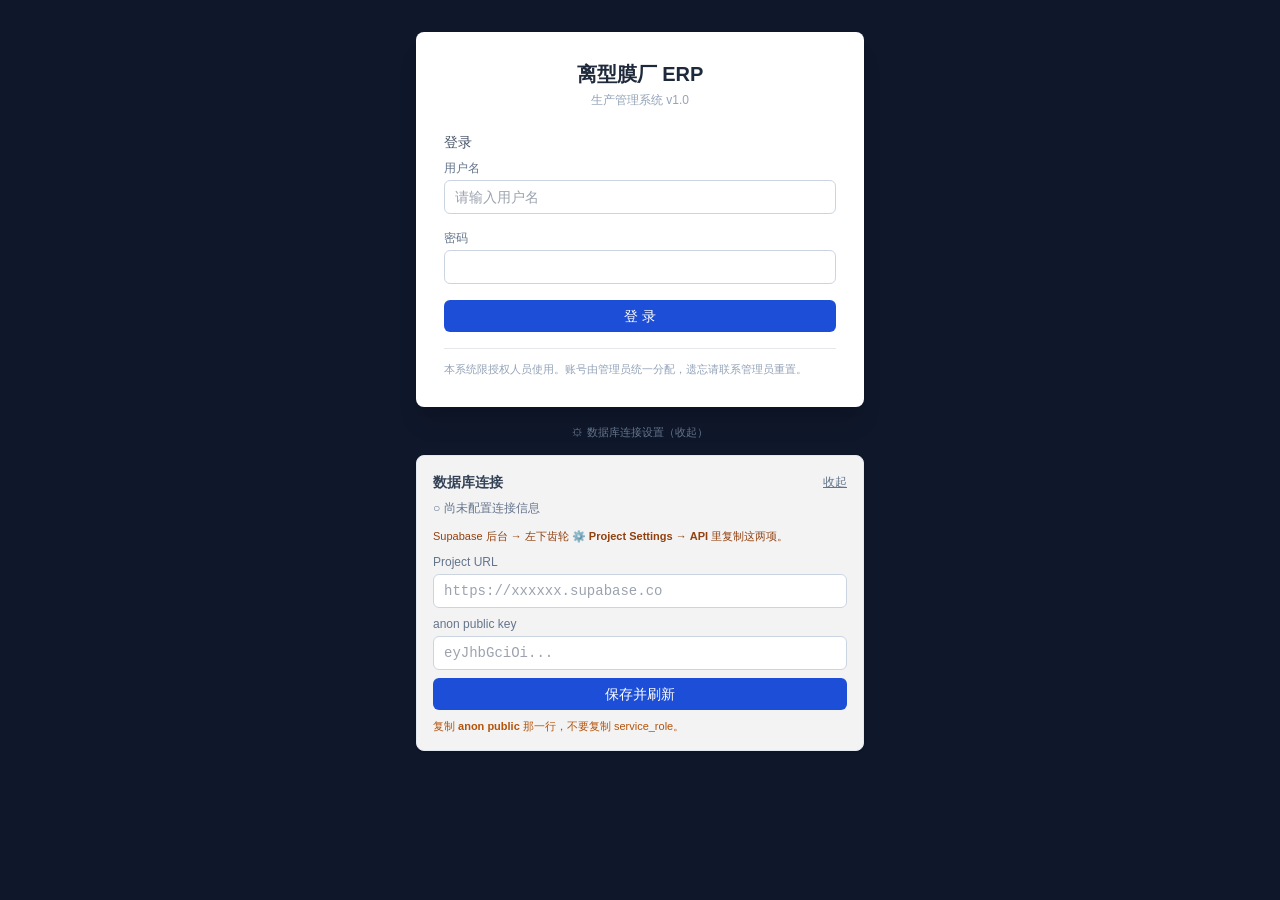
<file: index.html>
<!doctype html>
<html lang="zh-CN">
  <head>
    <meta charset="UTF-8" />
    <meta name="viewport" content="width=device-width, initial-scale=1.0, viewport-fit=cover" />
    <meta name="format-detection" content="telephone=no" />
    <meta name="theme-color" content="#0f172a" />
    <meta name="mobile-web-app-capable" content="yes" />
    <meta name="apple-mobile-web-app-status-bar-style" content="black-translucent" />
    <title>离型膜厂 ERP</title>
    <script type="module" crossorigin src="./assets/index-J8u7wP18.js"></script>
    <link rel="stylesheet" crossorigin href="./assets/index-5QsLurtr.css">
  </head>
  <body>
    <div id="root"></div>
    <div id="toast-root"></div>

    <!-- 错误兜底：JS 未执行时给出可见提示，避免白屏无从排查 -->
    <div id="boot-error" style="display:none;position:fixed;inset:0;background:#0f172a;color:#e2e8f0;font-family:system-ui,'Microsoft YaHei',sans-serif;padding:32px;overflow:auto;z-index:99999">
      <div style="max-width:720px;margin:0 auto">
        <h1 style="font-size:20px;margin:0 0 8px">页面未正常加载</h1>
        <p style="color:#94a3b8;font-size:13px;margin:0 0 16px">下面是具体原因，把它发给开发者即可定位：</p>
        <pre id="boot-error-msg" style="background:#1e293b;padding:14px;border-radius:8px;font-size:12px;white-space:pre-wrap;line-height:1.6"></pre>
        <p style="color:#94a3b8;font-size:12px;margin-top:16px">
          常见原因：① 上传时文件夹多套了一层；② 浏览器缓存，按 Ctrl+Shift+R 硬刷新试试。
        </p>
      </div>
    </div>

    <script>
      // 捕获脚本加载/运行错误
      var _bootErrs = [];
      window.addEventListener('error', function (e) {
        if (e.target && e.target.tagName === 'SCRIPT') {
          _bootErrs.push('脚本加载失败：' + (e.target.src || '(inline)'));
        } else if (e.message) {
          _bootErrs.push(e.message);
        }
      }, true);
      window.addEventListener('unhandledrejection', function (e) {
        _bootErrs.push('Promise 未捕获：' + (e.reason && e.reason.message ? e.reason.message : e.reason));
      });

      // 3 秒后若 #root 仍为空，则显示错误面板
      setTimeout(function () {
        var root = document.getElementById('root');
        var empty = !root || !root.innerHTML || root.innerHTML.trim() === '';
        if (empty) {
          var msg = _bootErrs.length ? _bootErrs.join('\n\n') :
            '页面脚本已加载但 #root 仍为空（无 JS 报错）。\n请确认上传的文件夹第一层直接包含 index.html 与 assets 目录。';
          document.getElementById('boot-error-msg').textContent = msg;
          document.getElementById('boot-error').style.display = 'block';
        }
      }, 3000);
    </script>

  </body>
</html>
</file>
<file: assets/index-5QsLurtr.css>
*,:before,:after{--tw-border-spacing-x: 0;--tw-border-spacing-y: 0;--tw-translate-x: 0;--tw-translate-y: 0;--tw-rotate: 0;--tw-skew-x: 0;--tw-skew-y: 0;--tw-scale-x: 1;--tw-scale-y: 1;--tw-pan-x: ;--tw-pan-y: ;--tw-pinch-zoom: ;--tw-scroll-snap-strictness: proximity;--tw-gradient-from-position: ;--tw-gradient-via-position: ;--tw-gradient-to-position: ;--tw-ordinal: ;--tw-slashed-zero: ;--tw-numeric-figure: ;--tw-numeric-spacing: ;--tw-numeric-fraction: ;--tw-ring-inset: ;--tw-ring-offset-width: 0px;--tw-ring-offset-color: #fff;--tw-ring-color: rgb(59 130 246 / .5);--tw-ring-offset-shadow: 0 0 #0000;--tw-ring-shadow: 0 0 #0000;--tw-shadow: 0 0 #0000;--tw-shadow-colored: 0 0 #0000;--tw-blur: ;--tw-brightness: ;--tw-contrast: ;--tw-grayscale: ;--tw-hue-rotate: ;--tw-invert: ;--tw-saturate: ;--tw-sepia: ;--tw-drop-shadow: ;--tw-backdrop-blur: ;--tw-backdrop-brightness: ;--tw-backdrop-contrast: ;--tw-backdrop-grayscale: ;--tw-backdrop-hue-rotate: ;--tw-backdrop-invert: ;--tw-backdrop-opacity: ;--tw-backdrop-saturate: ;--tw-backdrop-sepia: ;--tw-contain-size: ;--tw-contain-layout: ;--tw-contain-paint: ;--tw-contain-style: }::backdrop{--tw-border-spacing-x: 0;--tw-border-spacing-y: 0;--tw-translate-x: 0;--tw-translate-y: 0;--tw-rotate: 0;--tw-skew-x: 0;--tw-skew-y: 0;--tw-scale-x: 1;--tw-scale-y: 1;--tw-pan-x: ;--tw-pan-y: ;--tw-pinch-zoom: ;--tw-scroll-snap-strictness: proximity;--tw-gradient-from-position: ;--tw-gradient-via-position: ;--tw-gradient-to-position: ;--tw-ordinal: ;--tw-slashed-zero: ;--tw-numeric-figure: ;--tw-numeric-spacing: ;--tw-numeric-fraction: ;--tw-ring-inset: ;--tw-ring-offset-width: 0px;--tw-ring-offset-color: #fff;--tw-ring-color: rgb(59 130 246 / .5);--tw-ring-offset-shadow: 0 0 #0000;--tw-ring-shadow: 0 0 #0000;--tw-shadow: 0 0 #0000;--tw-shadow-colored: 0 0 #0000;--tw-blur: ;--tw-brightness: ;--tw-contrast: ;--tw-grayscale: ;--tw-hue-rotate: ;--tw-invert: ;--tw-saturate: ;--tw-sepia: ;--tw-drop-shadow: ;--tw-backdrop-blur: ;--tw-backdrop-brightness: ;--tw-backdrop-contrast: ;--tw-backdrop-grayscale: ;--tw-backdrop-hue-rotate: ;--tw-backdrop-invert: ;--tw-backdrop-opacity: ;--tw-backdrop-saturate: ;--tw-backdrop-sepia: ;--tw-contain-size: ;--tw-contain-layout: ;--tw-contain-paint: ;--tw-contain-style: }*,:before,:after{box-sizing:border-box;border-width:0;border-style:solid;border-color:#e5e7eb}:before,:after{--tw-content: ""}html,:host{line-height:1.5;-webkit-text-size-adjust:100%;-moz-tab-size:4;-o-tab-size:4;tab-size:4;font-family:ui-sans-serif,system-ui,sans-serif,"Apple Color Emoji","Segoe UI Emoji",Segoe UI Symbol,"Noto Color Emoji";font-feature-settings:normal;font-variation-settings:normal;-webkit-tap-highlight-color:transparent}body{margin:0;line-height:inherit}hr{height:0;color:inherit;border-top-width:1px}abbr:where([title]){-webkit-text-decoration:underline dotted;text-decoration:underline dotted}h1,h2,h3,h4,h5,h6{font-size:inherit;font-weight:inherit}a{color:inherit;text-decoration:inherit}b,strong{font-weight:bolder}code,kbd,samp,pre{font-family:ui-monospace,SFMono-Regular,Menlo,Monaco,Consolas,Liberation Mono,Courier New,monospace;font-feature-settings:normal;font-variation-settings:normal;font-size:1em}small{font-size:80%}sub,sup{font-size:75%;line-height:0;position:relative;vertical-align:baseline}sub{bottom:-.25em}sup{top:-.5em}table{text-indent:0;border-color:inherit;border-collapse:collapse}button,input,optgroup,select,textarea{font-family:inherit;font-feature-settings:inherit;font-variation-settings:inherit;font-size:100%;font-weight:inherit;line-height:inherit;letter-spacing:inherit;color:inherit;margin:0;padding:0}button,select{text-transform:none}button,input:where([type=button]),input:where([type=reset]),input:where([type=submit]){-webkit-appearance:button;background-color:transparent;background-image:none}:-moz-focusring{outline:auto}:-moz-ui-invalid{box-shadow:none}progress{vertical-align:baseline}::-webkit-inner-spin-button,::-webkit-outer-spin-button{height:auto}[type=search]{-webkit-appearance:textfield;outline-offset:-2px}::-webkit-search-decoration{-webkit-appearance:none}::-webkit-file-upload-button{-webkit-appearance:button;font:inherit}summary{display:list-item}blockquote,dl,dd,h1,h2,h3,h4,h5,h6,hr,figure,p,pre{margin:0}fieldset{margin:0;padding:0}legend{padding:0}ol,ul,menu{list-style:none;margin:0;padding:0}dialog{padding:0}textarea{resize:vertical}input::-moz-placeholder,textarea::-moz-placeholder{opacity:1;color:#9ca3af}input::placeholder,textarea::placeholder{opacity:1;color:#9ca3af}button,[role=button]{cursor:pointer}:disabled{cursor:default}img,svg,video,canvas,audio,iframe,embed,object{display:block;vertical-align:middle}img,video{max-width:100%;height:auto}[hidden]:where(:not([hidden=until-found])){display:none}.fixed{position:fixed}.absolute{position:absolute}.relative{position:relative}.sticky{position:sticky}.inset-0{top:0;right:0;bottom:0;left:0}.inset-y-0{top:0;bottom:0}.bottom-0{bottom:0}.left-0{left:0}.left-1\/2{left:50%}.top-0{top:0}.top-5{top:1.25rem}.z-10{z-index:10}.z-50{z-index:50}.z-\[850\]{z-index:850}.z-\[860\]{z-index:860}.z-\[900\]{z-index:900}.z-\[9999\]{z-index:9999}.col-span-2{grid-column:span 2 / span 2}.col-span-3{grid-column:span 3 / span 3}.-mx-3{margin-left:-.75rem;margin-right:-.75rem}.-ml-1{margin-left:-.25rem}.-mt-1{margin-top:-.25rem}.mb-1{margin-bottom:.25rem}.mb-1\.5{margin-bottom:.375rem}.mb-2{margin-bottom:.5rem}.mb-3{margin-bottom:.75rem}.mb-4{margin-bottom:1rem}.mb-6{margin-bottom:1.5rem}.ml-1{margin-left:.25rem}.ml-1\.5{margin-left:.375rem}.ml-2{margin-left:.5rem}.ml-\[-24px\]{margin-left:-24px}.ml-auto{margin-left:auto}.mt-0\.5{margin-top:.125rem}.mt-1{margin-top:.25rem}.mt-1\.5{margin-top:.375rem}.mt-10{margin-top:2.5rem}.mt-2{margin-top:.5rem}.mt-3{margin-top:.75rem}.mt-4{margin-top:1rem}.mt-6{margin-top:1.5rem}.block{display:block}.inline{display:inline}.flex{display:flex}.table{display:table}.grid{display:grid}.hidden{display:none}.h-12{height:3rem}.h-2{height:.5rem}.h-3{height:.75rem}.h-4{height:1rem}.h-full{height:100%}.max-h-48{max-height:12rem}.max-h-56{max-height:14rem}.max-h-64{max-height:16rem}.max-h-80{max-height:20rem}.max-h-96{max-height:24rem}.max-h-\[60vh\]{max-height:60vh}.max-h-\[92vh\]{max-height:92vh}.min-h-\[32px\]{min-height:32px}.min-h-\[38px\]{min-height:38px}.min-h-full{min-height:100%}.\!w-auto{width:auto!important}.w-12{width:3rem}.w-14{width:3.5rem}.w-16{width:4rem}.w-20{width:5rem}.w-24{width:6rem}.w-28{width:7rem}.w-32{width:8rem}.w-4{width:1rem}.w-40{width:10rem}.w-56{width:14rem}.w-6{width:1.5rem}.w-64{width:16rem}.w-full{width:100%}.min-w-0{min-width:0px}.min-w-\[110px\]{min-width:110px}.min-w-\[90px\]{min-width:90px}.max-w-2xl{max-width:42rem}.max-w-3xl{max-width:48rem}.max-w-4xl{max-width:56rem}.max-w-5xl{max-width:64rem}.max-w-6xl{max-width:72rem}.max-w-lg{max-width:32rem}.max-w-md{max-width:28rem}.max-w-sm{max-width:24rem}.max-w-xl{max-width:36rem}.flex-1{flex:1 1 0%}.shrink-0{flex-shrink:0}.border-collapse{border-collapse:collapse}.-translate-x-1\/2{--tw-translate-x: -50%;transform:translate(var(--tw-translate-x),var(--tw-translate-y)) rotate(var(--tw-rotate)) skew(var(--tw-skew-x)) skewY(var(--tw-skew-y)) scaleX(var(--tw-scale-x)) scaleY(var(--tw-scale-y))}.-translate-x-full{--tw-translate-x: -100%;transform:translate(var(--tw-translate-x),var(--tw-translate-y)) rotate(var(--tw-rotate)) skew(var(--tw-skew-x)) skewY(var(--tw-skew-y)) scaleX(var(--tw-scale-x)) scaleY(var(--tw-scale-y))}.translate-x-0{--tw-translate-x: 0px;transform:translate(var(--tw-translate-x),var(--tw-translate-y)) rotate(var(--tw-rotate)) skew(var(--tw-skew-x)) skewY(var(--tw-skew-y)) scaleX(var(--tw-scale-x)) scaleY(var(--tw-scale-y))}.transform{transform:translate(var(--tw-translate-x),var(--tw-translate-y)) rotate(var(--tw-rotate)) skew(var(--tw-skew-x)) skewY(var(--tw-skew-y)) scaleX(var(--tw-scale-x)) scaleY(var(--tw-scale-y))}.cursor-pointer{cursor:pointer}.list-disc{list-style-type:disc}.grid-cols-1{grid-template-columns:repeat(1,minmax(0,1fr))}.grid-cols-2{grid-template-columns:repeat(2,minmax(0,1fr))}.flex-col{flex-direction:column}.flex-wrap{flex-wrap:wrap}.items-start{align-items:flex-start}.items-end{align-items:flex-end}.items-center{align-items:center}.justify-end{justify-content:flex-end}.justify-center{justify-content:center}.justify-between{justify-content:space-between}.gap-1{gap:.25rem}.gap-1\.5{gap:.375rem}.gap-2{gap:.5rem}.gap-3{gap:.75rem}.gap-4{gap:1rem}.gap-6{gap:1.5rem}.gap-y-1{row-gap:.25rem}.space-y-1>:not([hidden])~:not([hidden]){--tw-space-y-reverse: 0;margin-top:calc(.25rem * calc(1 - var(--tw-space-y-reverse)));margin-bottom:calc(.25rem * var(--tw-space-y-reverse))}.space-y-1\.5>:not([hidden])~:not([hidden]){--tw-space-y-reverse: 0;margin-top:calc(.375rem * calc(1 - var(--tw-space-y-reverse)));margin-bottom:calc(.375rem * var(--tw-space-y-reverse))}.space-y-2>:not([hidden])~:not([hidden]){--tw-space-y-reverse: 0;margin-top:calc(.5rem * calc(1 - var(--tw-space-y-reverse)));margin-bottom:calc(.5rem * var(--tw-space-y-reverse))}.space-y-3>:not([hidden])~:not([hidden]){--tw-space-y-reverse: 0;margin-top:calc(.75rem * calc(1 - var(--tw-space-y-reverse)));margin-bottom:calc(.75rem * var(--tw-space-y-reverse))}.space-y-4>:not([hidden])~:not([hidden]){--tw-space-y-reverse: 0;margin-top:calc(1rem * calc(1 - var(--tw-space-y-reverse)));margin-bottom:calc(1rem * var(--tw-space-y-reverse))}.divide-y>:not([hidden])~:not([hidden]){--tw-divide-y-reverse: 0;border-top-width:calc(1px * calc(1 - var(--tw-divide-y-reverse)));border-bottom-width:calc(1px * var(--tw-divide-y-reverse))}.overflow-auto{overflow:auto}.overflow-hidden{overflow:hidden}.overflow-x-auto{overflow-x:auto}.overflow-y-auto{overflow-y:auto}.overscroll-contain{overscroll-behavior:contain}.truncate{overflow:hidden;text-overflow:ellipsis;white-space:nowrap}.whitespace-normal{white-space:normal}.whitespace-nowrap{white-space:nowrap}.whitespace-pre-wrap{white-space:pre-wrap}.break-all{word-break:break-all}.rounded{border-radius:.25rem}.rounded-full{border-radius:9999px}.rounded-lg{border-radius:.5rem}.rounded-md{border-radius:.375rem}.rounded-t-xl{border-top-left-radius:.75rem;border-top-right-radius:.75rem}.border{border-width:1px}.border-b{border-bottom-width:1px}.border-l-\[3px\]{border-left-width:3px}.border-r{border-right-width:1px}.border-t{border-top-width:1px}.border-amber-200{--tw-border-opacity: 1;border-color:rgb(253 230 138 / var(--tw-border-opacity, 1))}.border-amber-300{--tw-border-opacity: 1;border-color:rgb(252 211 77 / var(--tw-border-opacity, 1))}.border-brand-600{--tw-border-opacity: 1;border-color:rgb(29 78 216 / var(--tw-border-opacity, 1))}.border-emerald-200{--tw-border-opacity: 1;border-color:rgb(167 243 208 / var(--tw-border-opacity, 1))}.border-red-500{--tw-border-opacity: 1;border-color:rgb(239 68 68 / var(--tw-border-opacity, 1))}.border-rose-200{--tw-border-opacity: 1;border-color:rgb(254 205 211 / var(--tw-border-opacity, 1))}.border-rose-300{--tw-border-opacity: 1;border-color:rgb(253 164 175 / var(--tw-border-opacity, 1))}.border-slate-200{--tw-border-opacity: 1;border-color:rgb(226 232 240 / var(--tw-border-opacity, 1))}.border-slate-300{--tw-border-opacity: 1;border-color:rgb(203 213 225 / var(--tw-border-opacity, 1))}.border-slate-800{--tw-border-opacity: 1;border-color:rgb(30 41 59 / var(--tw-border-opacity, 1))}.border-transparent{border-color:transparent}.bg-amber-50{--tw-bg-opacity: 1;background-color:rgb(255 251 235 / var(--tw-bg-opacity, 1))}.bg-amber-50\/40{background-color:#fffbeb66}.bg-amber-500{--tw-bg-opacity: 1;background-color:rgb(245 158 11 / var(--tw-bg-opacity, 1))}.bg-black\/40{background-color:#0006}.bg-black\/50{background-color:#00000080}.bg-brand-100{--tw-bg-opacity: 1;background-color:rgb(217 234 255 / var(--tw-bg-opacity, 1))}.bg-brand-50{--tw-bg-opacity: 1;background-color:rgb(238 246 255 / var(--tw-bg-opacity, 1))}.bg-brand-500{--tw-bg-opacity: 1;background-color:rgb(37 99 235 / var(--tw-bg-opacity, 1))}.bg-brand-600{--tw-bg-opacity: 1;background-color:rgb(29 78 216 / var(--tw-bg-opacity, 1))}.bg-emerald-50{--tw-bg-opacity: 1;background-color:rgb(236 253 245 / var(--tw-bg-opacity, 1))}.bg-emerald-500{--tw-bg-opacity: 1;background-color:rgb(16 185 129 / var(--tw-bg-opacity, 1))}.bg-emerald-600{--tw-bg-opacity: 1;background-color:rgb(5 150 105 / var(--tw-bg-opacity, 1))}.bg-red-50{--tw-bg-opacity: 1;background-color:rgb(254 242 242 / var(--tw-bg-opacity, 1))}.bg-rose-50{--tw-bg-opacity: 1;background-color:rgb(255 241 242 / var(--tw-bg-opacity, 1))}.bg-rose-50\/40{background-color:#fff1f266}.bg-rose-500{--tw-bg-opacity: 1;background-color:rgb(244 63 94 / var(--tw-bg-opacity, 1))}.bg-rose-600{--tw-bg-opacity: 1;background-color:rgb(225 29 72 / var(--tw-bg-opacity, 1))}.bg-slate-100{--tw-bg-opacity: 1;background-color:rgb(241 245 249 / var(--tw-bg-opacity, 1))}.bg-slate-50{--tw-bg-opacity: 1;background-color:rgb(248 250 252 / var(--tw-bg-opacity, 1))}.bg-slate-800{--tw-bg-opacity: 1;background-color:rgb(30 41 59 / var(--tw-bg-opacity, 1))}.bg-slate-900{--tw-bg-opacity: 1;background-color:rgb(15 23 42 / var(--tw-bg-opacity, 1))}.bg-white{--tw-bg-opacity: 1;background-color:rgb(255 255 255 / var(--tw-bg-opacity, 1))}.bg-white\/95{background-color:#fffffff2}.p-2{padding:.5rem}.p-3{padding:.75rem}.p-4{padding:1rem}.p-7{padding:1.75rem}.p-8{padding:2rem}.px-1{padding-left:.25rem;padding-right:.25rem}.px-2{padding-left:.5rem;padding-right:.5rem}.px-2\.5{padding-left:.625rem;padding-right:.625rem}.px-3{padding-left:.75rem;padding-right:.75rem}.px-4{padding-left:1rem;padding-right:1rem}.px-5{padding-left:1.25rem;padding-right:1.25rem}.px-7{padding-left:1.75rem;padding-right:1.75rem}.py-0\.5{padding-top:.125rem;padding-bottom:.125rem}.py-1{padding-top:.25rem;padding-bottom:.25rem}.py-1\.5{padding-top:.375rem;padding-bottom:.375rem}.py-10{padding-top:2.5rem;padding-bottom:2.5rem}.py-2{padding-top:.5rem;padding-bottom:.5rem}.py-2\.5{padding-top:.625rem;padding-bottom:.625rem}.py-3{padding-top:.75rem;padding-bottom:.75rem}.py-4{padding-top:1rem;padding-bottom:1rem}.py-6{padding-top:1.5rem;padding-bottom:1.5rem}.py-8{padding-top:2rem;padding-bottom:2rem}.pb-1{padding-bottom:.25rem}.pb-3{padding-bottom:.75rem}.pb-\[env\(safe-area-inset-bottom\)\]{padding-bottom:env(safe-area-inset-bottom)}.pb-\[max\(0\.75rem\,env\(safe-area-inset-bottom\)\)\]{padding-bottom:max(.75rem,env(safe-area-inset-bottom))}.pl-5{padding-left:1.25rem}.pt-1{padding-top:.25rem}.pt-2{padding-top:.5rem}.pt-3{padding-top:.75rem}.text-left{text-align:left}.text-center{text-align:center}.text-right{text-align:right}.font-mono{font-family:ui-monospace,SFMono-Regular,Menlo,Monaco,Consolas,Liberation Mono,Courier New,monospace}.text-2xl{font-size:1.5rem;line-height:2rem}.text-\[10px\]{font-size:10px}.text-\[11px\]{font-size:11px}.text-\[12px\]{font-size:12px}.text-\[15px\]{font-size:15px}.text-\[9px\]{font-size:9px}.text-base{font-size:1rem;line-height:1.5rem}.text-lg{font-size:1.125rem;line-height:1.75rem}.text-sm{font-size:.875rem;line-height:1.25rem}.text-xl{font-size:1.25rem;line-height:1.75rem}.text-xs{font-size:.75rem;line-height:1rem}.font-bold{font-weight:700}.font-medium{font-weight:500}.font-normal{font-weight:400}.font-semibold{font-weight:600}.uppercase{text-transform:uppercase}.tabular-nums{--tw-numeric-spacing: tabular-nums;font-variant-numeric:var(--tw-ordinal) var(--tw-slashed-zero) var(--tw-numeric-figure) var(--tw-numeric-spacing) var(--tw-numeric-fraction)}.leading-none{line-height:1}.leading-relaxed{line-height:1.625}.leading-tight{line-height:1.25}.tracking-widest{letter-spacing:.1em}.text-amber-600{--tw-text-opacity: 1;color:rgb(217 119 6 / var(--tw-text-opacity, 1))}.text-amber-700{--tw-text-opacity: 1;color:rgb(180 83 9 / var(--tw-text-opacity, 1))}.text-amber-800{--tw-text-opacity: 1;color:rgb(146 64 14 / var(--tw-text-opacity, 1))}.text-amber-900{--tw-text-opacity: 1;color:rgb(120 53 15 / var(--tw-text-opacity, 1))}.text-brand-600{--tw-text-opacity: 1;color:rgb(29 78 216 / var(--tw-text-opacity, 1))}.text-brand-700{--tw-text-opacity: 1;color:rgb(30 64 175 / var(--tw-text-opacity, 1))}.text-emerald-600{--tw-text-opacity: 1;color:rgb(5 150 105 / var(--tw-text-opacity, 1))}.text-emerald-700{--tw-text-opacity: 1;color:rgb(4 120 87 / var(--tw-text-opacity, 1))}.text-emerald-800{--tw-text-opacity: 1;color:rgb(6 95 70 / var(--tw-text-opacity, 1))}.text-rose-500{--tw-text-opacity: 1;color:rgb(244 63 94 / var(--tw-text-opacity, 1))}.text-rose-600{--tw-text-opacity: 1;color:rgb(225 29 72 / var(--tw-text-opacity, 1))}.text-rose-700{--tw-text-opacity: 1;color:rgb(190 18 60 / var(--tw-text-opacity, 1))}.text-rose-800{--tw-text-opacity: 1;color:rgb(159 18 57 / var(--tw-text-opacity, 1))}.text-slate-100{--tw-text-opacity: 1;color:rgb(241 245 249 / var(--tw-text-opacity, 1))}.text-slate-300{--tw-text-opacity: 1;color:rgb(203 213 225 / var(--tw-text-opacity, 1))}.text-slate-400{--tw-text-opacity: 1;color:rgb(148 163 184 / var(--tw-text-opacity, 1))}.text-slate-500{--tw-text-opacity: 1;color:rgb(100 116 139 / var(--tw-text-opacity, 1))}.text-slate-600{--tw-text-opacity: 1;color:rgb(71 85 105 / var(--tw-text-opacity, 1))}.text-slate-700{--tw-text-opacity: 1;color:rgb(51 65 85 / var(--tw-text-opacity, 1))}.text-slate-800{--tw-text-opacity: 1;color:rgb(30 41 59 / var(--tw-text-opacity, 1))}.text-white{--tw-text-opacity: 1;color:rgb(255 255 255 / var(--tw-text-opacity, 1))}.underline{text-decoration-line:underline}.decoration-dotted{text-decoration-style:dotted}.shadow{--tw-shadow: 0 1px 3px 0 rgb(0 0 0 / .1), 0 1px 2px -1px rgb(0 0 0 / .1);--tw-shadow-colored: 0 1px 3px 0 var(--tw-shadow-color), 0 1px 2px -1px var(--tw-shadow-color);box-shadow:var(--tw-ring-offset-shadow, 0 0 #0000),var(--tw-ring-shadow, 0 0 #0000),var(--tw-shadow)}.shadow-lg{--tw-shadow: 0 10px 15px -3px rgb(0 0 0 / .1), 0 4px 6px -4px rgb(0 0 0 / .1);--tw-shadow-colored: 0 10px 15px -3px var(--tw-shadow-color), 0 4px 6px -4px var(--tw-shadow-color);box-shadow:var(--tw-ring-offset-shadow, 0 0 #0000),var(--tw-ring-shadow, 0 0 #0000),var(--tw-shadow)}.shadow-sm{--tw-shadow: 0 1px 2px 0 rgb(0 0 0 / .05);--tw-shadow-colored: 0 1px 2px 0 var(--tw-shadow-color);box-shadow:var(--tw-ring-offset-shadow, 0 0 #0000),var(--tw-ring-shadow, 0 0 #0000),var(--tw-shadow)}.shadow-xl{--tw-shadow: 0 20px 25px -5px rgb(0 0 0 / .1), 0 8px 10px -6px rgb(0 0 0 / .1);--tw-shadow-colored: 0 20px 25px -5px var(--tw-shadow-color), 0 8px 10px -6px var(--tw-shadow-color);box-shadow:var(--tw-ring-offset-shadow, 0 0 #0000),var(--tw-ring-shadow, 0 0 #0000),var(--tw-shadow)}.outline-none{outline:2px solid transparent;outline-offset:2px}.blur{--tw-blur: blur(8px);filter:var(--tw-blur) var(--tw-brightness) var(--tw-contrast) var(--tw-grayscale) var(--tw-hue-rotate) var(--tw-invert) var(--tw-saturate) var(--tw-sepia) var(--tw-drop-shadow)}.filter{filter:var(--tw-blur) var(--tw-brightness) var(--tw-contrast) var(--tw-grayscale) var(--tw-hue-rotate) var(--tw-invert) var(--tw-saturate) var(--tw-sepia) var(--tw-drop-shadow)}.transition{transition-property:color,background-color,border-color,text-decoration-color,fill,stroke,opacity,box-shadow,transform,filter,backdrop-filter;transition-timing-function:cubic-bezier(.4,0,.2,1);transition-duration:.15s}.transition-all{transition-property:all;transition-timing-function:cubic-bezier(.4,0,.2,1);transition-duration:.15s}.transition-colors{transition-property:color,background-color,border-color,text-decoration-color,fill,stroke;transition-timing-function:cubic-bezier(.4,0,.2,1);transition-duration:.15s}.transition-transform{transition-property:transform;transition-timing-function:cubic-bezier(.4,0,.2,1);transition-duration:.15s}.duration-200{transition-duration:.2s}html,body,#root{height:100%}body{--tw-bg-opacity: 1;background-color:rgb(241 245 249 / var(--tw-bg-opacity, 1));--tw-text-opacity: 1;color:rgb(30 41 59 / var(--tw-text-opacity, 1));font-family:-apple-system,BlinkMacSystemFont,Microsoft YaHei,PingFang SC,sans-serif;overflow-x:hidden;-webkit-text-size-adjust:100%}input:not([type=password]):not([data-no-upper]),textarea:not([data-no-upper]){text-transform:uppercase}@media (max-width: 767px){input,select,textarea{font-size:16px!important}button,a,label,[role=button]{touch-action:manipulation}}.table{width:100%;border-collapse:collapse;font-size:.875rem;line-height:1.25rem}.table th{white-space:nowrap;border-bottom-width:1px;--tw-border-opacity: 1;border-color:rgb(226 232 240 / var(--tw-border-opacity, 1));--tw-bg-opacity: 1;background-color:rgb(248 250 252 / var(--tw-bg-opacity, 1));padding:.5rem .75rem;text-align:left;font-weight:500;--tw-text-opacity: 1;color:rgb(71 85 105 / var(--tw-text-opacity, 1))}.table td{white-space:nowrap;border-bottom-width:1px;--tw-border-opacity: 1;border-color:rgb(241 245 249 / var(--tw-border-opacity, 1));padding:.5rem .75rem}.table tbody tr:hover{--tw-bg-opacity: 1;background-color:rgb(238 246 255 / var(--tw-bg-opacity, 1))}@media (max-width: 767px){.table{font-size:12px}.table th{padding:.375rem .5rem}.table td{padding:.5rem}.table th:first-child,.table td:first-child{position:sticky;left:0;z-index:2;background:#fff;box-shadow:1px 0 #94a3b859}.table th:first-child{background:#f8fafc}.table tbody tr:hover td:first-child{--tw-bg-opacity: 1;background-color:rgb(238 246 255 / var(--tw-bg-opacity, 1))}}.scroll-thin{-webkit-overflow-scrolling:touch;scrollbar-width:thin}.scroll-thin::-webkit-scrollbar{height:6px;width:6px}.scroll-thin::-webkit-scrollbar-thumb{background:#64748b59;border-radius:3px}@media print{.no-print{display:none!important}body{background:#fff;overflow:visible}.table th:first-child,.table td:first-child{position:static;box-shadow:none}}.hover\:bg-brand-50:hover{--tw-bg-opacity: 1;background-color:rgb(238 246 255 / var(--tw-bg-opacity, 1))}.hover\:bg-brand-700:hover{--tw-bg-opacity: 1;background-color:rgb(30 64 175 / var(--tw-bg-opacity, 1))}.hover\:bg-emerald-700:hover{--tw-bg-opacity: 1;background-color:rgb(4 120 87 / var(--tw-bg-opacity, 1))}.hover\:bg-rose-700:hover{--tw-bg-opacity: 1;background-color:rgb(190 18 60 / var(--tw-bg-opacity, 1))}.hover\:bg-slate-100:hover{--tw-bg-opacity: 1;background-color:rgb(241 245 249 / var(--tw-bg-opacity, 1))}.hover\:bg-slate-50:hover{--tw-bg-opacity: 1;background-color:rgb(248 250 252 / var(--tw-bg-opacity, 1))}.hover\:text-brand-600:hover{--tw-text-opacity: 1;color:rgb(29 78 216 / var(--tw-text-opacity, 1))}.hover\:text-rose-600:hover{--tw-text-opacity: 1;color:rgb(225 29 72 / var(--tw-text-opacity, 1))}.hover\:text-slate-700:hover{--tw-text-opacity: 1;color:rgb(51 65 85 / var(--tw-text-opacity, 1))}.hover\:text-slate-800:hover{--tw-text-opacity: 1;color:rgb(30 41 59 / var(--tw-text-opacity, 1))}.hover\:shadow:hover{--tw-shadow: 0 1px 3px 0 rgb(0 0 0 / .1), 0 1px 2px -1px rgb(0 0 0 / .1);--tw-shadow-colored: 0 1px 3px 0 var(--tw-shadow-color), 0 1px 2px -1px var(--tw-shadow-color);box-shadow:var(--tw-ring-offset-shadow, 0 0 #0000),var(--tw-ring-shadow, 0 0 #0000),var(--tw-shadow)}.focus\:border-brand-500:focus{--tw-border-opacity: 1;border-color:rgb(37 99 235 / var(--tw-border-opacity, 1))}.focus\:ring-1:focus{--tw-ring-offset-shadow: var(--tw-ring-inset) 0 0 0 var(--tw-ring-offset-width) var(--tw-ring-offset-color);--tw-ring-shadow: var(--tw-ring-inset) 0 0 0 calc(1px + var(--tw-ring-offset-width)) var(--tw-ring-color);box-shadow:var(--tw-ring-offset-shadow),var(--tw-ring-shadow),var(--tw-shadow, 0 0 #0000)}.active\:opacity-80:active{opacity:.8}.disabled\:cursor-not-allowed:disabled{cursor:not-allowed}.disabled\:opacity-50:disabled{opacity:.5}@media (min-width: 640px){.sm\:col-span-4{grid-column:span 4 / span 4}.sm\:inline{display:inline}.sm\:grid-cols-2{grid-template-columns:repeat(2,minmax(0,1fr))}.sm\:grid-cols-3{grid-template-columns:repeat(3,minmax(0,1fr))}.sm\:grid-cols-4{grid-template-columns:repeat(4,minmax(0,1fr))}.sm\:flex-row{flex-direction:row}.sm\:items-start{align-items:flex-start}.sm\:justify-between{justify-content:space-between}}@media (min-width: 768px){.md\:static{position:static}.md\:mx-0{margin-left:0;margin-right:0}.md\:mb-4{margin-bottom:1rem}.md\:inline{display:inline}.md\:hidden{display:none}.md\:max-h-\[88vh\]{max-height:88vh}.md\:min-h-0{min-height:0px}.md\:w-52{width:13rem}.md\:min-w-\[280px\]{min-width:280px}.md\:max-w-md{max-width:28rem}.md\:translate-x-0{--tw-translate-x: 0px;transform:translate(var(--tw-translate-x),var(--tw-translate-y)) rotate(var(--tw-rotate)) skew(var(--tw-skew-x)) skewY(var(--tw-skew-y)) scaleX(var(--tw-scale-x)) scaleY(var(--tw-scale-y))}.md\:grid-cols-2{grid-template-columns:repeat(2,minmax(0,1fr))}.md\:grid-cols-4{grid-template-columns:repeat(4,minmax(0,1fr))}.md\:grid-cols-5{grid-template-columns:repeat(5,minmax(0,1fr))}.md\:items-start{align-items:flex-start}.md\:gap-3{gap:.75rem}.md\:rounded-lg{border-radius:.5rem}.md\:rounded-t-lg{border-top-left-radius:.5rem;border-top-right-radius:.5rem}.md\:p-4{padding:1rem}.md\:p-5{padding:1.25rem}.md\:px-0{padding-left:0;padding-right:0}.md\:px-4{padding-left:1rem;padding-right:1rem}.md\:px-5{padding-left:1.25rem;padding-right:1.25rem}.md\:py-1\.5{padding-top:.375rem;padding-bottom:.375rem}.md\:py-10{padding-top:2.5rem;padding-bottom:2.5rem}.md\:text-2xl{font-size:1.5rem;line-height:2rem}.md\:text-\[11px\]{font-size:11px}.md\:text-\[13px\]{font-size:13px}.md\:text-base{font-size:1rem;line-height:1.5rem}.md\:text-lg{font-size:1.125rem;line-height:1.75rem}.md\:text-sm{font-size:.875rem;line-height:1.25rem}.md\:text-xs{font-size:.75rem;line-height:1rem}}@media (min-width: 1024px){.lg\:col-span-2{grid-column:span 2 / span 2}.lg\:grid-cols-2{grid-template-columns:repeat(2,minmax(0,1fr))}.lg\:grid-cols-3{grid-template-columns:repeat(3,minmax(0,1fr))}.lg\:grid-cols-4{grid-template-columns:repeat(4,minmax(0,1fr))}.lg\:grid-cols-5{grid-template-columns:repeat(5,minmax(0,1fr))}}@media print{.print\:border-0{border-width:0px}.print\:p-0{padding:0}}
</file>
